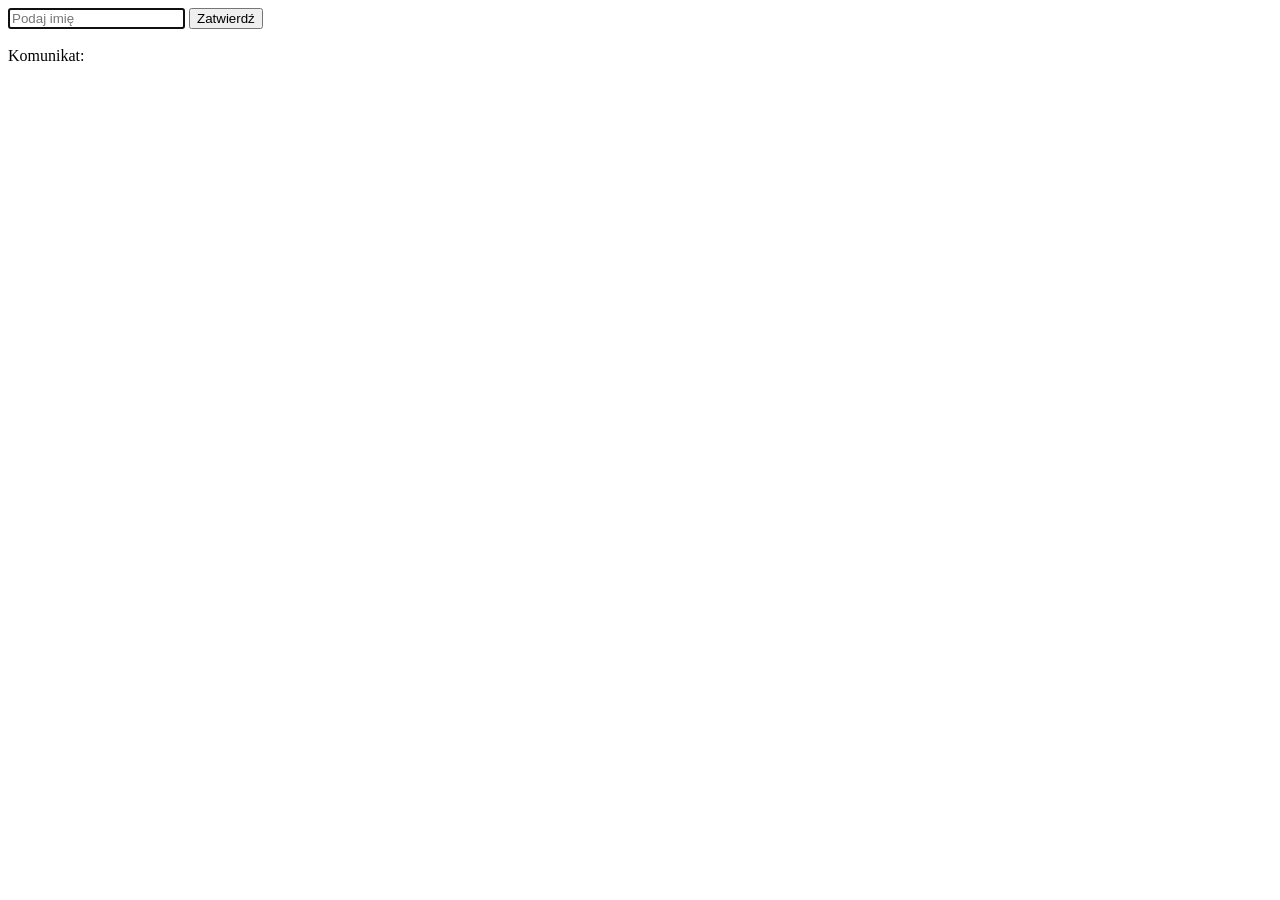
<file: HTML/8_JavaScript/3/index.html>
<!DOCTYPE html>
<html lang="en">
<head>
    <meta charset="UTF-8">
    <meta name="viewport" content="width=device-width, initial-scale=1.0">
    <title>Formularze + js</title>
</head>
<body>
    <input type="text" id="name" placeholder="Podaj imię" autofocus>
    <button type="submit" onclick="show()">Zatwierdź</button><br><br>
    Komunikat: <span id="test"></span>
    <script>
        function show(){
            let x = document.getElementById("name").value;
            console.log(x);
            document.getElementById('test').textContent = x;
        }
    </script>
</body>
</html>
</file>
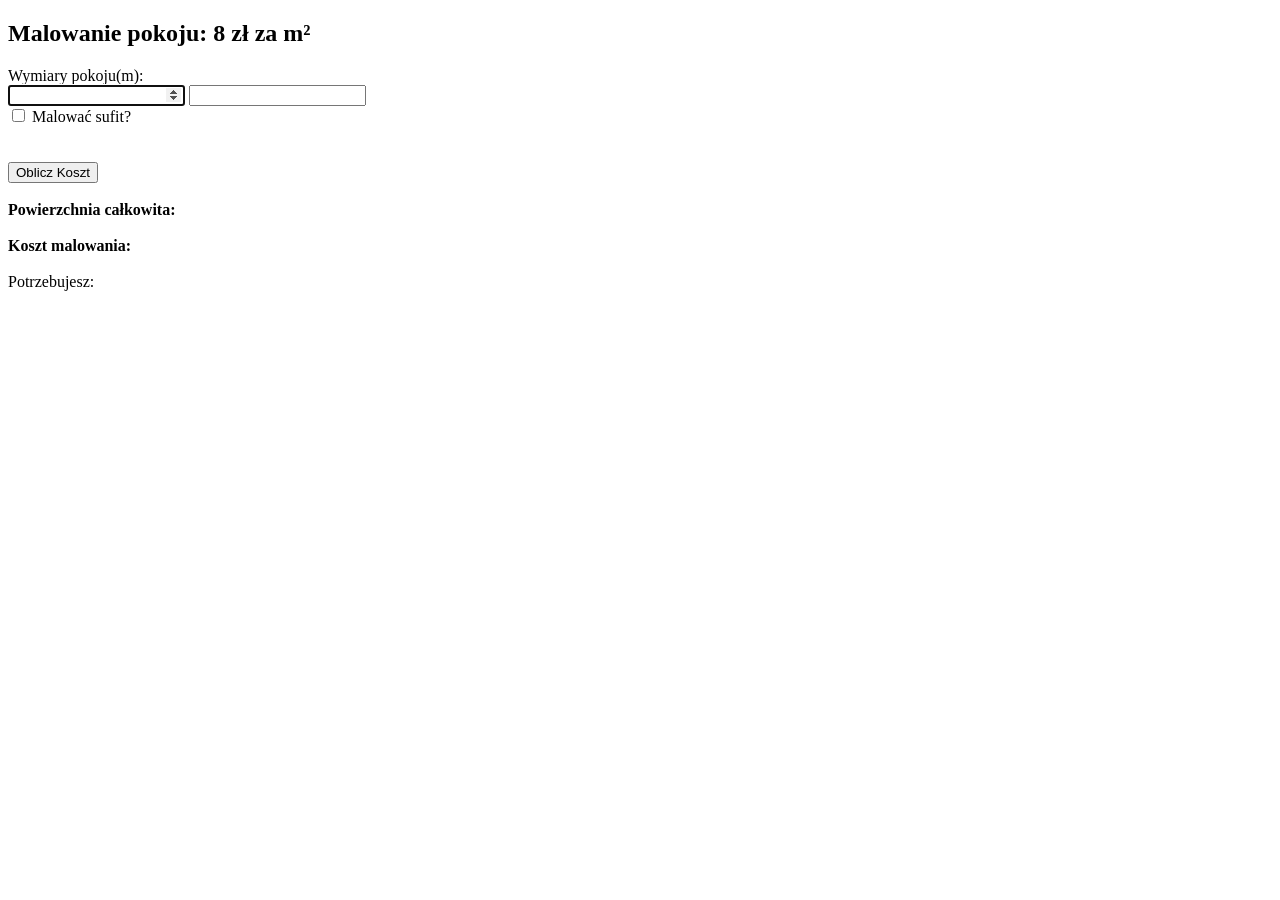
<file: HTML/8_JavaScript/3_zadanie/index.html>
<!DOCTYPE html>
<html lang="en">
<head>
    <meta charset="UTF-8">
    <meta name="viewport" content="width=device-width, initial-scale=1.0">
    <title>Formularz + js zadanie</title>
</head>
<body>
    <h2>Malowanie pokoju: 8 zł za m²</h2>

    Wymiary pokoju(m):
    <br><input type= "number" id="val1" min ="0" autofocus>
    <input type= "number" id="val2" min ="0" autofocus>

    <div class="checkbox">
        <input type="checkbox" id="sufit">
        <label for="sufit">Malować sufit?</label>
    </div>

    <br><br><button type="submit" onclick="zatwierdz()">Oblicz Koszt</button><br><br>
    <b>Powierzchnia całkowita: </b><span id="Pow"></span><br><br>
    <b>Koszt malowania: </b><span id="Koszt"></span><br><br>
    Potrzebujesz: <b><span id="Ile_Farby"></span></b><br><br>
    <script>
        function zatwierdz(){
            let val1 = document.getElementById("val1").value;
            console.log(val1);
            let val2 = document.getElementById("val2").value;
            console.log(val2);
            let h = 2.5;
            let sufit = document.getElementById("sufit").checked;

            let x = 0;

            if (sufit)
            {
                x = ((val1*h*2)+(val2*h*2)+(val1*val2)).toFixed(2);
            } else {
                x = ((val1*h*2)+(val2*h*2)).toFixed(2);
            }
            let y = `${(8*x).toFixed(2)}zł`;
            let z = `${Math.ceil(x/10)} litrów`;

            document.getElementById('Pow').textContent = x;
            document.getElementById('Koszt').textContent = y;
            document.getElementById('Ile_Farby').textContent = z;
        }
    </script>
</body>
</html>
</file>
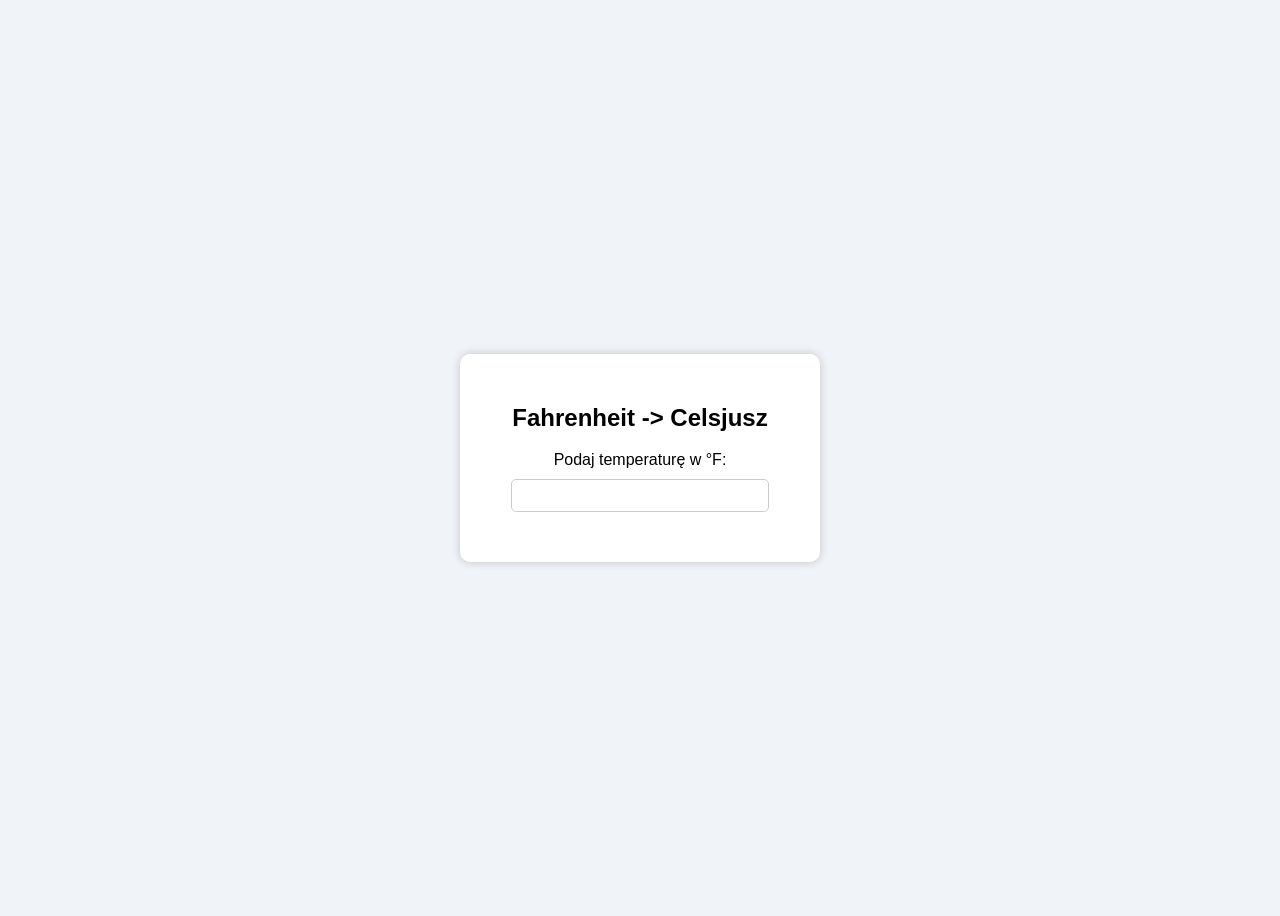
<file: HTML/8_JavaScript/5/index.html>
<!DOCTYPE html>
<html lang="pl">
<head>
    <meta charset="UTF-8">
    <link rel="stylesheet" href="./style.css">
    <meta name="viewport" content="width=device-width, initial-scale=1.0">
    <title>Przeliczanie temperatury</title>
</head>
<body>
    <div class="container">
        <h2>Fahrenheit -> Celsjusz</h2>
        <form>
            Podaj temperaturę w °F:<br>
            <input type="number" id="fahrenheit" oninput="convertTemperature()"><br>
            <!-- <button type="button" onclick="convertTemperature()">Przelicz</button> -->
        </form>
        <p id="result"></p>
    </div>
    <script>
        function convertTemperature(){
            let fahrenheitValue = document.getElementById("fahrenheit").value;
            let calsiusValue = (fahrenheitValue - 32) * 5 / 9;

            document.getElementById("result").innerHTML = "Temperatura w °C: " + calsiusValue.toFixed(2);
            
        }
    </script>
</body>
</html>
</file>
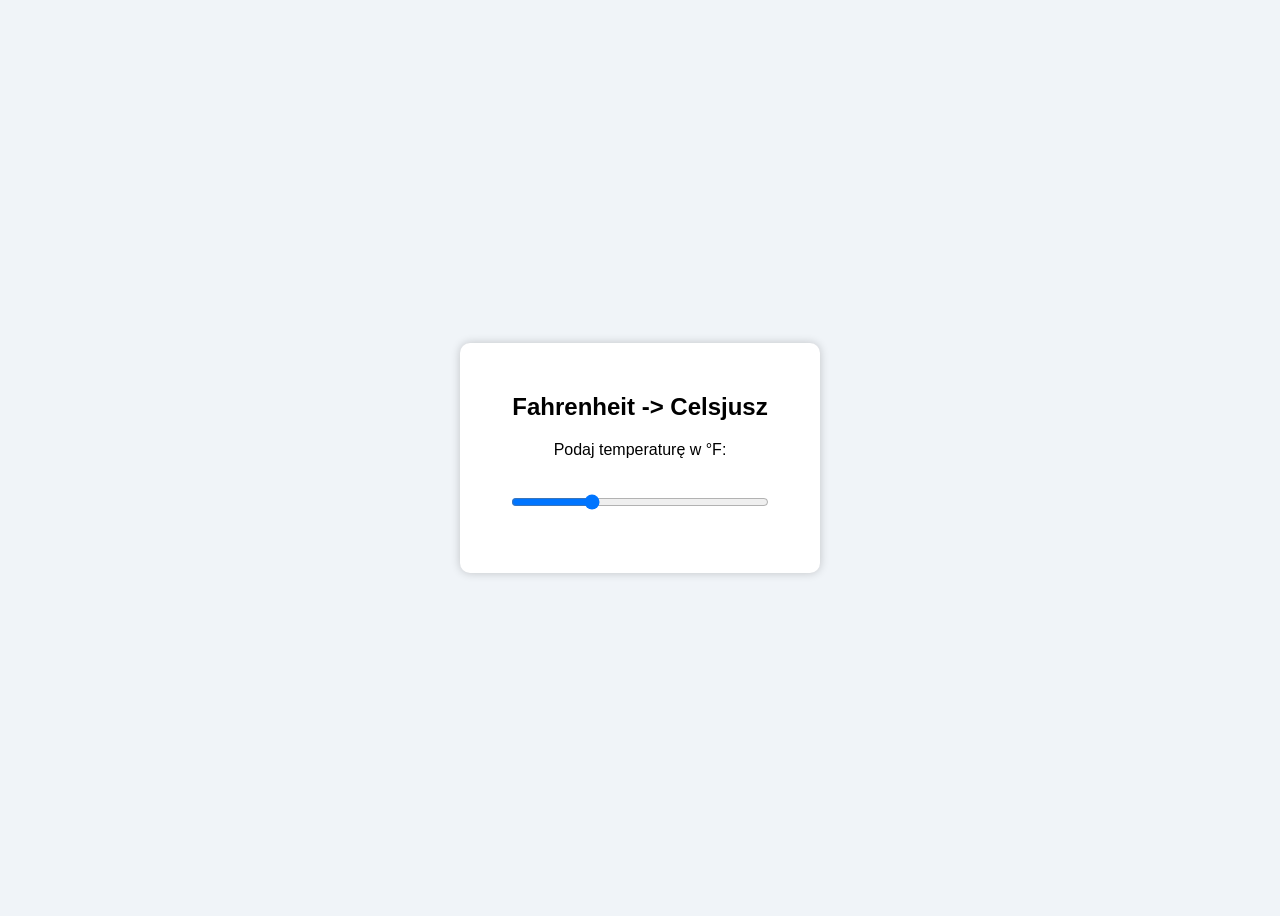
<file: HTML/8_JavaScript/6/index.html>
<!DOCTYPE html>
<html lang="pl">
<head>
    <meta charset="UTF-8">
    <link rel="stylesheet" href="./style.css">
    <meta name="viewport" content="width=device-width, initial-scale=1.0">
    <title>Przeliczanie temperatury</title>
</head>
<body>
    <div class="container">
        <h2>Fahrenheit -> Celsjusz</h2>
        <form>
            Podaj temperaturę w °F:<br>
            <p id="fahrenheit"></p>
            <input type="range" min="-40" max="212" id="slider" value="32" oninput="convertTemperature()"><br>
        </form>
        <p id="result"></p>
    </div>
    <script>
        function convertTemperature(){
            let fahrenheitValue = document.getElementById("slider").value;
            let calsiusValue = (fahrenheitValue - 32) * 5 / 9;

            document.getElementById("result").innerHTML = "Temperatura w °C: " + calsiusValue.toFixed(2);
            document.getElementById("fahrenheit").innerHTML = fahrenheitValue;

            let r1 = 0;
            let g1 = 153;
            let b1 = 255;

            let r2 = 255;
            let g2 = 51;
            let b2 = 0;

            let ratio = (+fahrenheitValue + 40)/252;

            let r = +r2*ratio;
            let g = +g2*ratio+153*(1-ratio);
            let b = +b1*(1-ratio);


            document.body.style.backgroundColor = `rgb(${r}, ${g}, ${b})`;
            
        }
    </script>
</body>
</html>
</file>
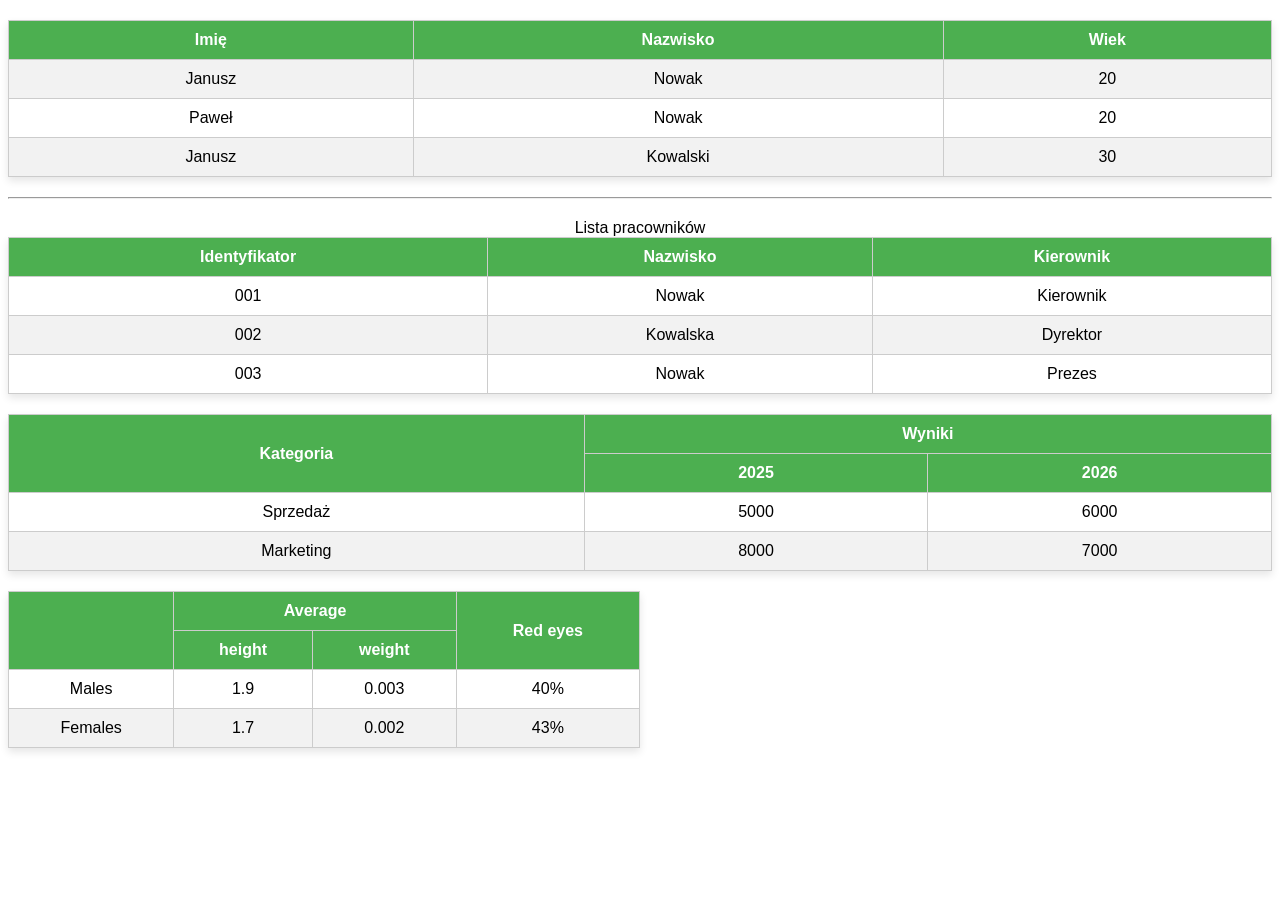
<file: HTML/2_tabele.html>
<!DOCTYPE html>
<html lang="pl">
<head>
    <meta charset="UTF-8">
    <meta name="viewport" content="width=device-width, initial-scale=1.0">
    <title>Tabele</title>
    <link rel="stylesheet" href="./1_style.css">
</head>
<body>
    <table>
        <tr>
            <th>Imię</th>
            <th>Nazwisko</th>
            <th>Wiek</th>
        </tr>
        <tr>
            <td>Janusz</td>
            <td>Nowak</td>
            <td>20</td>
        </tr>
        <tr>
            <td>Paweł</td>
            <td>Nowak</td>
            <td>20</td>
        </tr>
        <tr>
            <td>Janusz</td>
            <td>Kowalski</td>
            <td>30</td>
        </tr>
    </table><hr>

<table>
    <caption>Lista pracowników</caption>
    <thead>
        <tr>
            <th>Identyfikator</th>
            <th>Nazwisko</th>
            <th>Kierownik</th>
        </tr>
    </thead>
    <tbody>
        <tr>
            <td>001</td>
            <td>Nowak</td>
            <td>Kierownik</td>
        </tr>
        <tr>
            <td>002</td>
            <td>Kowalska</td>
            <td>Dyrektor</td>
        </tr>
        <tr>
            <td>003</td>
            <td>Nowak</td>
            <td>Prezes</td>
        </tr>
    </tbody>

</table>
    
<table>
    <thead>
        <tr>
            <th rowspan = "2">Kategoria</th>
            <th colspan = "2">Wyniki</th>
        </tr>
        <tr>
            <th>2025</th>
            <th>2026</th>
        </tr>
    </thead>
    <tbody>
        <tr>
            <td>Sprzedaż</td>
            <td>5000</td>
            <td>6000</td>
        </tr>
        <tr>
            <td>Marketing</td>
            <td>8000</td>
            <td>7000</td>
        </tr>
    </tbody>
</table>



<table id ="tabela">
    <thead>
        <tr>
            <th rowspan = "2"></th>
            <th colspan = "2">Average</th>
            <th rowspan = "2">Red eyes</th>
        </tr>
        <tr>
            <th>height</th>
            <th>weight</th>
        </tr>
    </thead>
    <tbody id = "tabelaBody">
        <tr>
            <td>Males</td>
            <td>1.9</td>
            <td>0.003</td>
            <td>40%</td>
        </tr>
        <tr>
            <td>Females</td>
            <td>1.7</td>
            <td>0.002</td>
            <td>43%</td>
        </tr>
        
    </tbody>
</table>


</body>
</html>
</file>
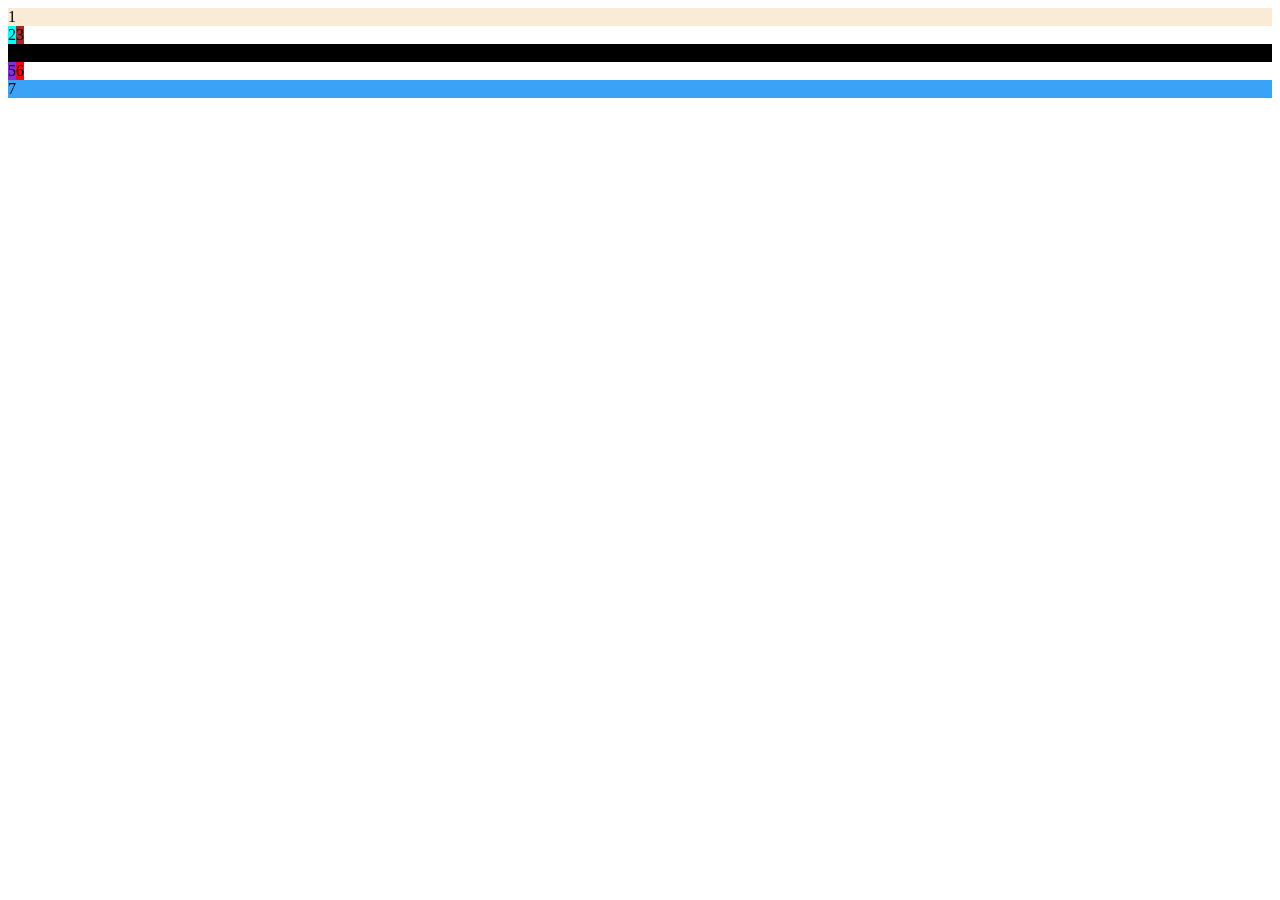
<file: HTML/3_szablon.html>
<!DOCTYPE html>
<html lang="pl">
<head>
    <meta charset="UTF-8">
    <meta name="viewport" content="width=device-width, initial-scale=1.0">
    <title>Szablon</title>
    <link rel="stylesheet" href="./3_style.css">
</head>
<body>
    <section id="one">1</section>
    <section id="two">2</section>
    <section id="three">3</section>
    <section id="four">4</section>
    <section id="five">5</section>
    <section id="six">6</section>
    <section id="seven">7</section>
</body>
</html>
</file>
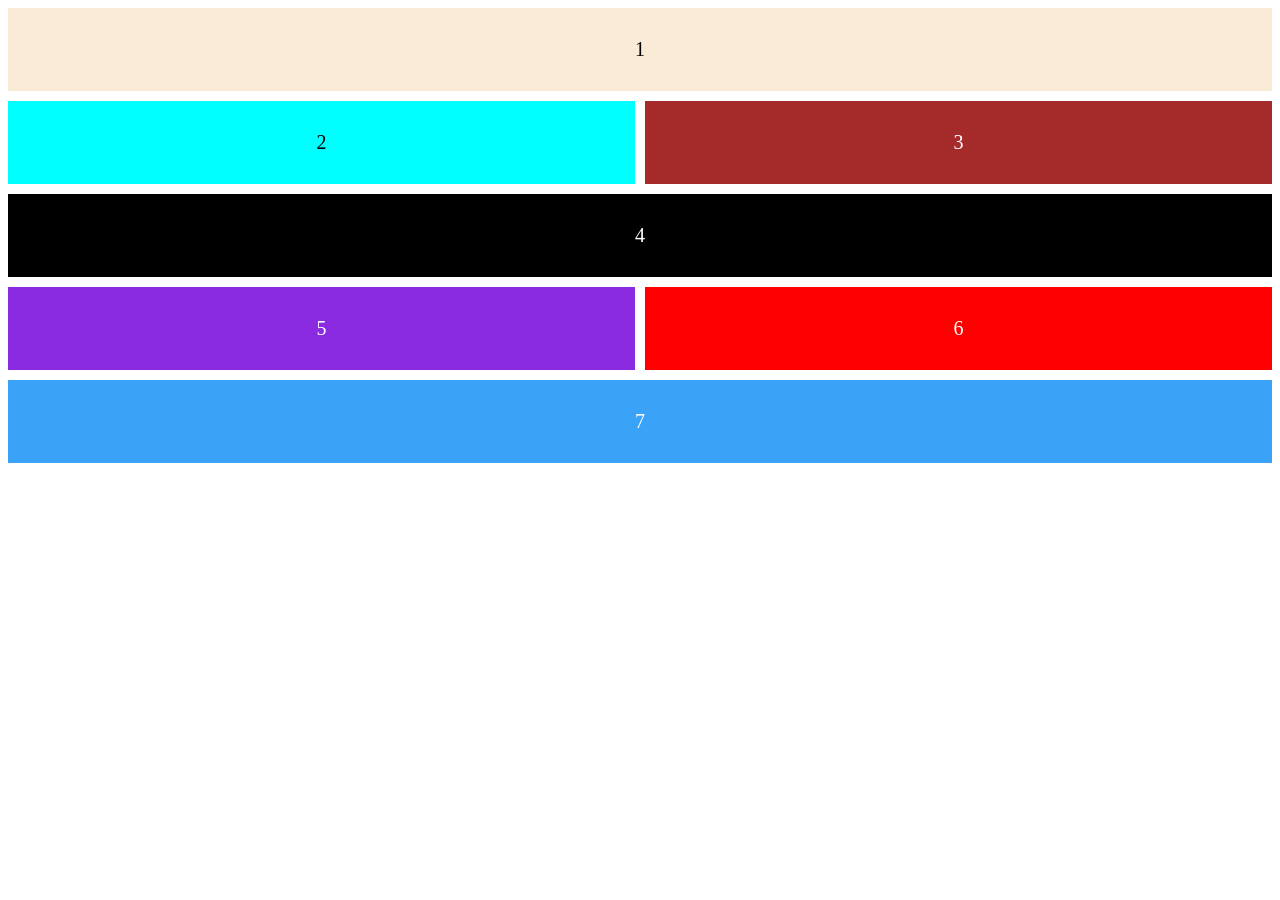
<file: HTML/4_szablon_flex.html>
<!DOCTYPE html>
<html lang="pl">
<head>
    <meta charset="UTF-8">
    <meta name="viewport" content="width=device-width, initial-scale=1.0">
    <title>Szablon</title>
    <link rel="stylesheet" href="./4_szablon_flex.css">
</head>
<body>
    <!-- osobny element -->
    <section id="one">1</section>

    <!-- rząd 1 -->
    <div class="row">
        <section id="two">2</section>
        <section id="three">3</section>
    </div>
    <!-- nowa linia -->
    <section id="four">4</section>

    <!-- rząd 2 -->
    <div class="row">
        <section id="five">5</section>
        <section id="six">6</section>
    </div>

    <!-- nowa linia -->
    <section id="seven">7</section>
</body>
</html>
</file>
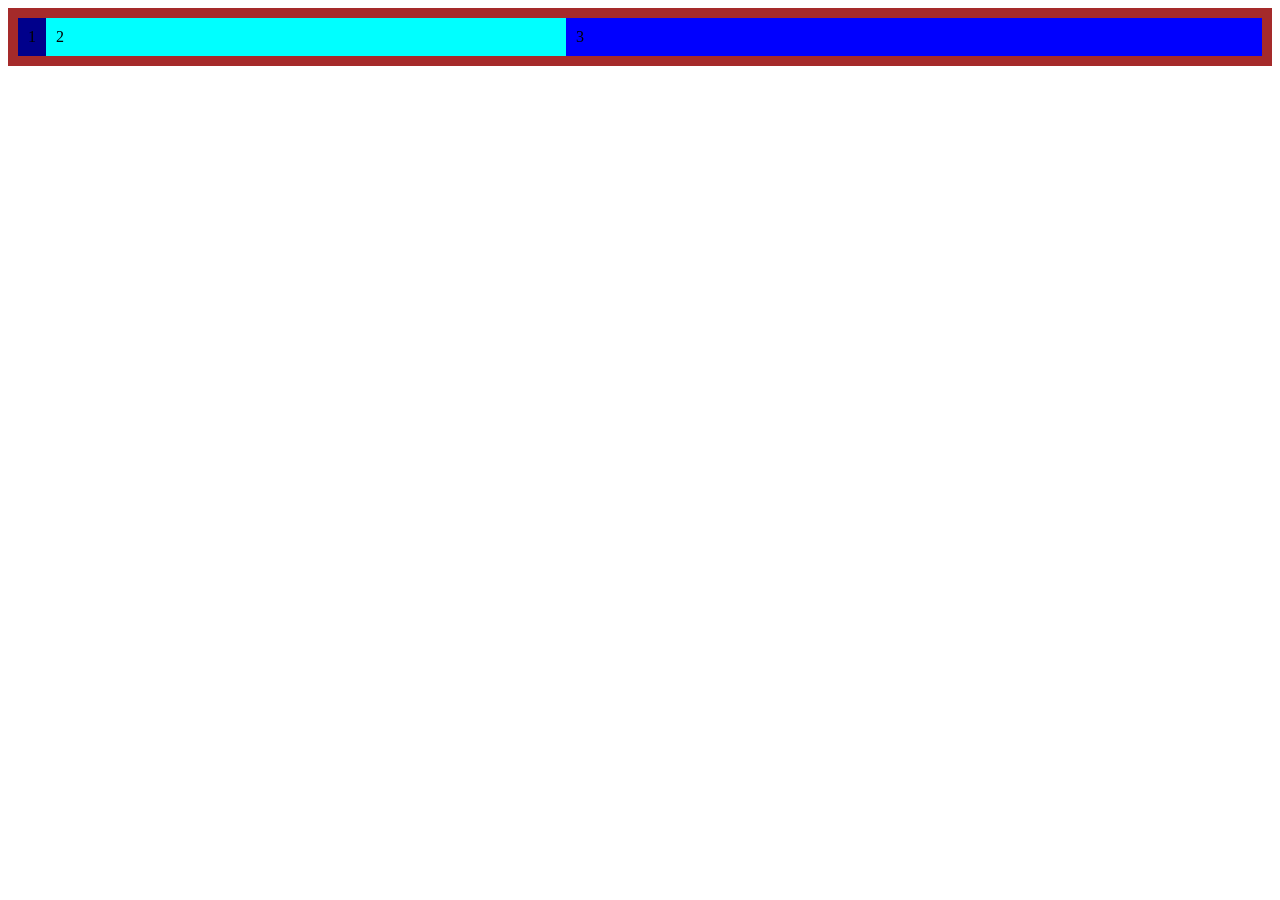
<file: HTML/4_zadanie.html>
<!DOCTYPE html>
<html lang="pl">
<head>
    <meta charset="UTF-8">
    <meta name="viewport" content="width=device-width, initial-scale=1.0">
    <title>Szablon</title>
    <link rel="stylesheet" href="./4_zadanie.css">
</head>
<body>
    <!-- osobny element -->
    <div class="container">
        <div class="menu">1</div>
        <div class="content">2</div>
        <div class="sidebar">3</div>
    </div>


</body>
</html>
</file>
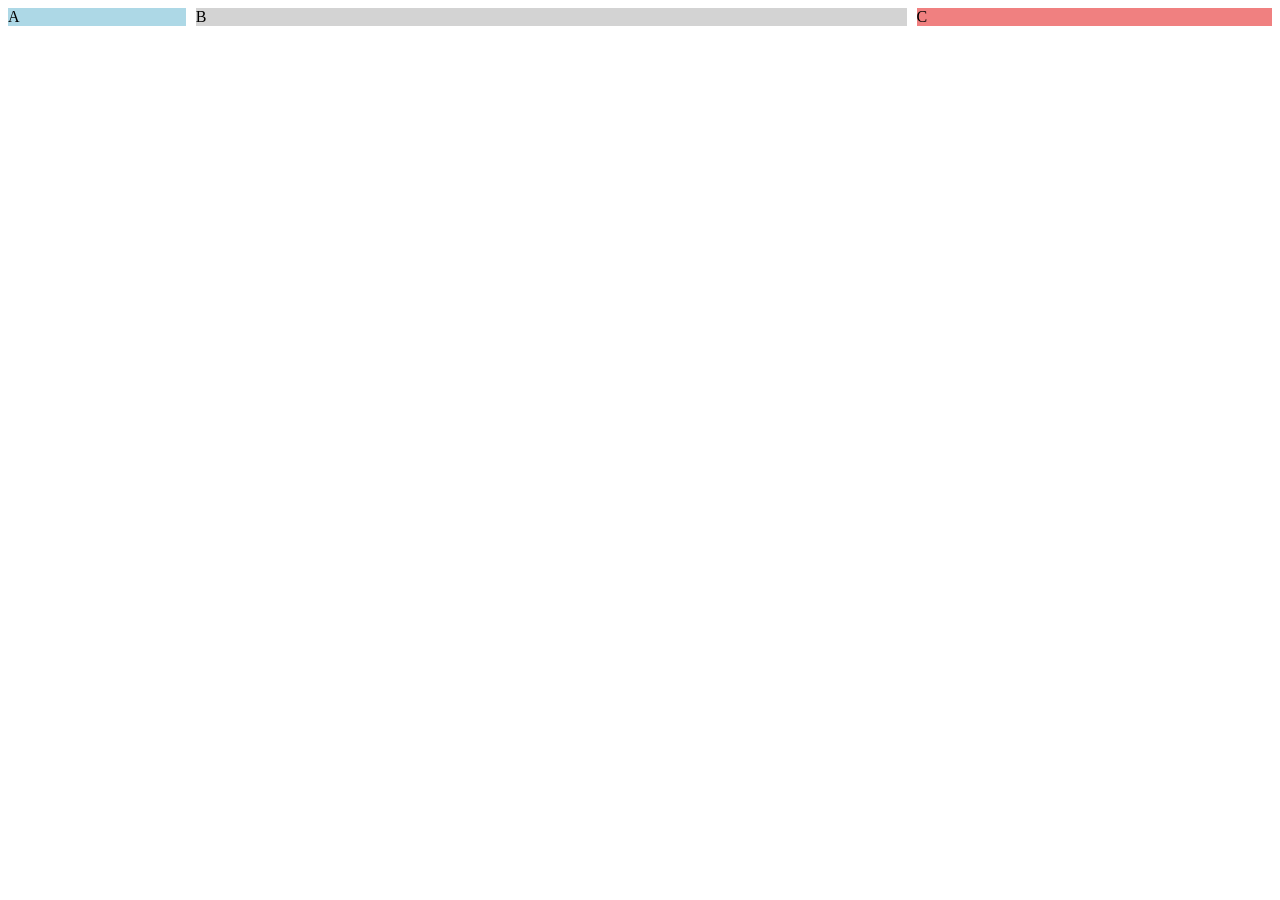
<file: HTML/5_grid.html>
<!DOCTYPE html>
<html lang="pl">
<head>
    <meta charset="UTF-8">
    <meta name="viewport" content="width=device-width, initial-scale=1.0">
    <title>Grid</title>
    <link rel="stylesheet" href="./5_grid.css">
</head>
<body>
    <div class="container">
        <div class="menu">A</div>
        <div class="content">B</div>
        <div class="sidebar">C</div>
    </div>
</body>
</html>
</file>
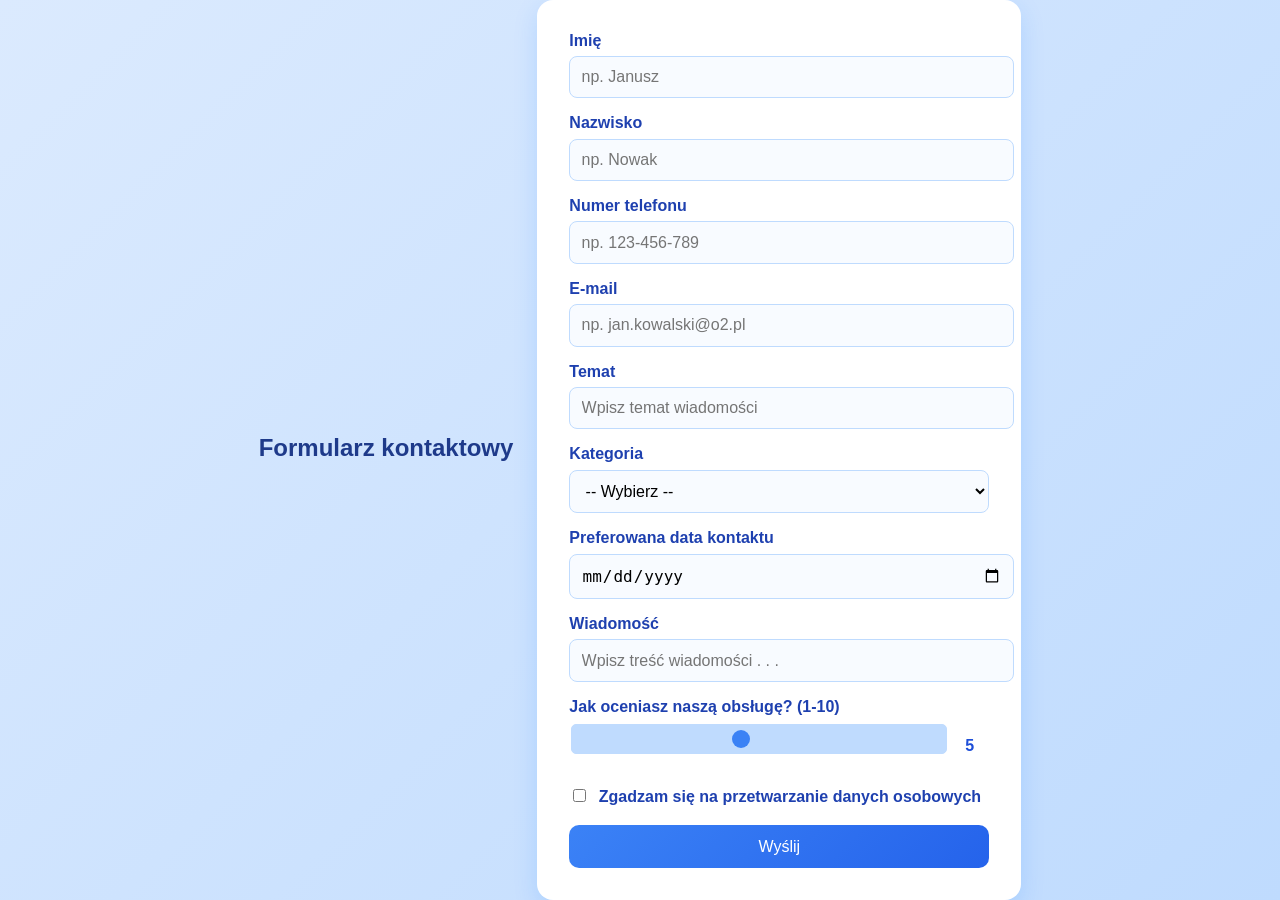
<file: HTML/7_form.html>
<!DOCTYPE html>
<html lang="pl">
<head>
    <meta charset="UTF-8">
    <meta name="viewport" content="width=device-width, initial-scale=1.0">
    <title>Formularz</title>
    <link rel="stylesheet" href="./7_form.css">
</head>
<body>
    <h2>Formularz kontaktowy</h2>
    <form action="#" method="get">
        <label for="name">Imię</label>
        <input type="text" name="name" id="name" placeholder="np. Janusz">

        <label for="surname">Nazwisko</label>
        <input type="text" name="surname" id="surname" placeholder="np. Nowak">

        <label for="phone">Numer telefonu</label>
        <input type="tel" name="phone" id="phone" placeholder="np. 123-456-789">

        <label for="email">E-mail</label>
        <input type="email" name="email" id="email" placeholder="np. jan.kowalski@o2.pl">

        <label for="subject">Temat</label>
        <input type="text" name="subject" id="subject" placeholder="Wpisz temat wiadomości">        
  
        <label for="topic">Kategoria</label>
        <select name="topic" id="topic">
            <option value="">-- Wybierz --</option>
            <option value="support">Pomoc techniczna</option>
            <option value="offer">Oferta handlowa</option>
            <option value="feedback">Opinia</option>
        </select>

        <label for="date">Preferowana data kontaktu</label>
        <input type="date" name="date" id="date">        

        <label for="message">Wiadomość</label>
        <input type="text" name="message" id="message" placeholder="Wpisz treść wiadomości . . .">  
        
        <label for="satisfaction">Jak oceniasz naszą obsługę? (1-10)</label>
        <div class="range-group">
            <input type="range" name="satisfaction" id="satisfaction" min="1" max="10" value="5">
            <span id="rangeValue">5</span>
        </div>

        <label>
            <input type="checkbox" name="consent">
            Zgadzam się na przetwarzanie danych osobowych
        </label>
        <button type="submit">Wyślij</button>

    </form>
</body>
</html>
</file>
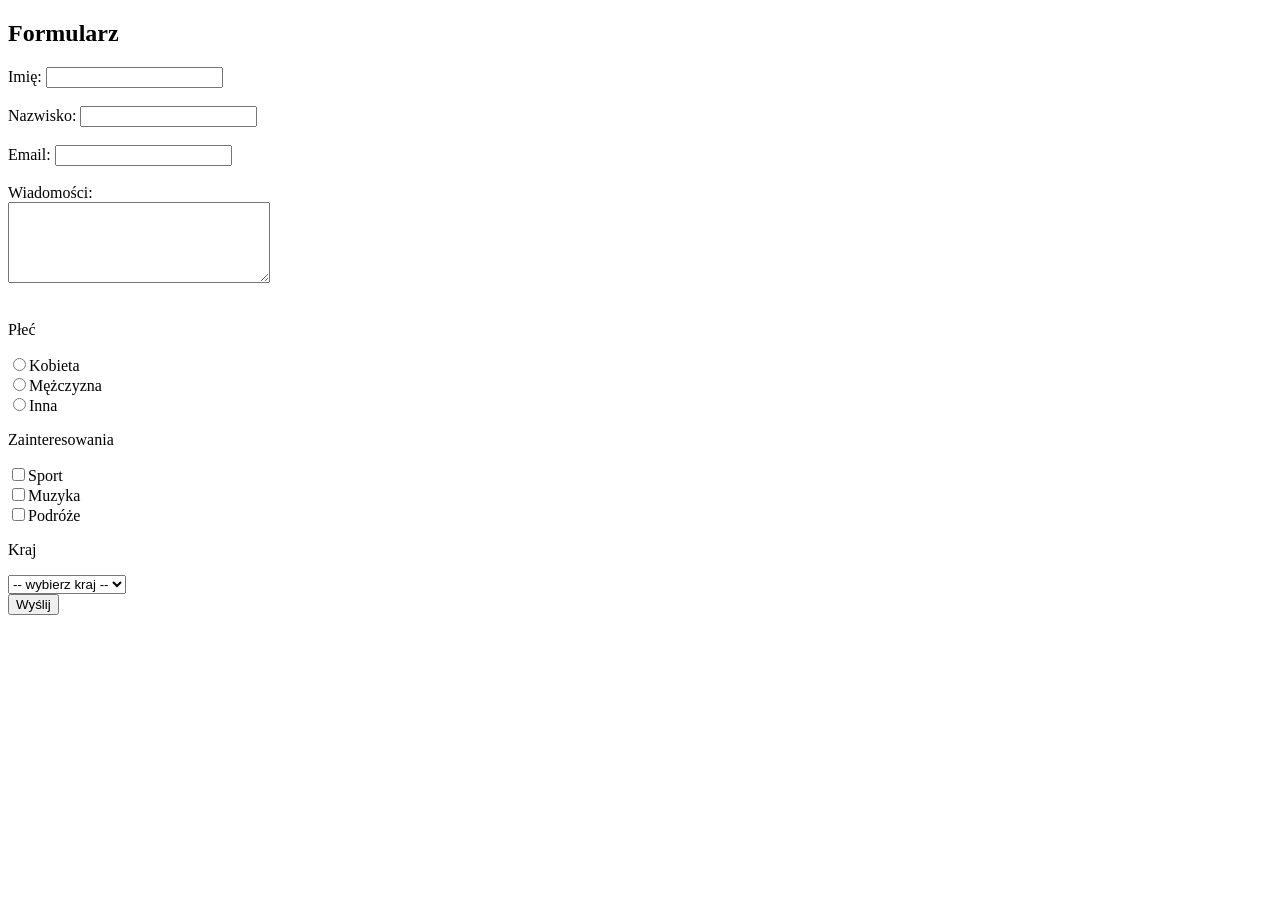
<file: HTML/9_php/1/form.html>
<!DOCTYPE html>
<html lang="en">
<head>
    <meta charset="UTF-8">
    <meta name="viewport" content="width=device-width, initial-scale=1.0">
    <title>Formularz</title>
</head>
<body>
    <h2>Formularz</h2>
    <form action="form.php" method="post">
        <label>Imię: <input type="text" name="name"></label><br><br>
        <label>Nazwisko: <input type="text" name="last_name"></label><br><br>
        <label>Email: <input type="email" name="email"></label><br><br>
        <label>Wiadomości: <br>
            <textarea name="message" cols="30" rows="5"></textarea>
        </label><br><br>

        <p>Płeć</p>
        <label><input type="radio" name="gender" value="Kobieta">Kobieta</label><br>
        <label><input type="radio" name="gender" value="Mężczyzna">Mężczyzna</label><br>
        <label><input type="radio" name="gender" value="Inna">Inna</label><br>

        <p>Zainteresowania</p>
        <label><input type="checkbox" name="hobbies[]" value="Sport">Sport</label><br>
        <label><input type="checkbox" name="hobbies[]" value="Muzyka">Muzyka</label><br>
        <label><input type="checkbox" name="hobbies[]" value="Podróże">Podróże</label><br>

        <p>Kraj</p>
        <select name="country">
            <option value="">-- wybierz kraj --</option>
            <option value="Polska">Polska</option>
            <option value="Hiszpania">Hiszpania</option>
            <option value="Włochy">Włochy</option>
        </select><br>
        <button type="submit">Wyślij</button>
    </form>
</body>
</html>
</file>
<file: HTML/8_JavaScript/5/style.css>
body {
        font-family: Arial;
        background-color: #f0f4f8;
        display: flex;
        justify-content: center;
        align-items: center;
        height: 100vh;
    }

    .container {
        background: white;
        padding: 30px;
        border-radius: 10px;
        box-shadow: 0 0 10px rgba(0,0,0,0.2);
        text-align: center;
        width: 300px;
    }

    input {
        padding: 8px;
        width: 80%;
        margin-top: 10px;
        border: 1px solid #ccc;
        border-radius: 5px;
    }

    button {
        margin-top: 15px;
        padding: 10px 20px;
        background-color: #2b7cff;
        color: white;
        border: none;
        border-radius: 5px;
        cursor: pointer;
    }

    button:hover {
        background-color: #1a5fd1;
    }

    #result {
        margin-top: 20px;
        font-weight: bold;
        color: #333;
    }
</file>
<file: HTML/8_JavaScript/6/style.css>
body {
        font-family: Arial;
        background-color: #f0f4f8;
        display: flex;
        justify-content: center;
        align-items: center;
        height: 100vh;
    }

    .container {
        background: white;
        padding: 30px;
        border-radius: 10px;
        box-shadow: 0 0 10px rgba(0,0,0,0.2);
        text-align: center;
        width: 300px;
    }

    input {
        padding: 8px;
        width: 80%;
        margin-top: 10px;
        border: 1px solid #ccc;
        border-radius: 5px;
    }

    button {
        margin-top: 15px;
        padding: 10px 20px;
        background-color: #2b7cff;
        color: white;
        border: none;
        border-radius: 5px;
        cursor: pointer;
    }

    button:hover {
        background-color: #1a5fd1;
    }

    #result {
        margin-top: 20px;
        font-weight: bold;
        color: #333;
    }
</file>
<file: HTML/1_style.css>
table {
    width: 100%;
    border-collapse: collapse;
    font-family: Arial, Helvetica, sans-serif;
    margin: 20px 0;
    box-shadow: 0 4px 8px rgba(0, 0, 0, 0.1)
}

th {
    background-color: #4CAF50;
    color: white;
    padding: 10px;
    text-align: center;
    border: 1px solid #ddd;
}

td {
    padding: 10px;
    text-align: center;
    border: 1px solid #ddd;
}

table, th, td {
    border: 1px solid #ccc;
}

tr:nth-child(even){
    background-color: #f2f2f2;
}

tr:hover {
    background-color: #ddd;
    transition: 0.3s;
}

#tabela {
    width: 50%;
    margin: 20px 0px 0px 0px;
    text-align: left;
}
</file>
<file: HTML/3_style.css>
#one {
    background-color: antiquewhite;
}

#two {
    background-color: aqua;
    float:left;
}

#three {
    background-color: brown;
    float: left;
}

#four {
    background-color: black;
    clear: both;
}

#five {
    background-color: blueviolet;
    float: left;
}

#six {
    background-color: rgb(255, 0, 0);
    float: left;
}

#seven {
    background-color: rgb(58, 162, 247);
    clear: both;
}
</file>
<file: HTML/4_szablon_flex.css>
section {
    padding: 30px;
    color: white;
    font-size: 20px;
    text-align: center;
}

.row {
    display: flex;
    gap: 10px;
    margin: 10px 0px;
}

.row section {
    flex: 1;
}

#one {
    background-color: antiquewhite;
    color: black;
}

#two {
    background-color: aqua;
    color: black;
}

#three {
    background-color: brown;
}

#four {
    background-color: black;
}

#five {
    background-color: blueviolet;
}

#six {
    background-color: rgb(255, 0, 0);
}

#seven {
    background-color: rgb(58, 162, 247);
}
</file>
<file: HTML/4_zadanie.css>
div {
    padding: 10px;
    background-color: gray;
}

.container {
    display: flex;
    background-color: brown;
}

.menu {
    background-color: darkblue;
}


.content {
    width: 500px;
    background-color: aqua;
}
.sidebar {
    flex-grow: 1;
    background-color: blue;
}
</file>
<file: HTML/5_grid.css>
.container {
    display: grid;
    grid-template-columns: 1fr 4fr 2fr;
    gap: 10px;
}

.menu {
    background-color: lightblue;
}

.content {
    background-color: lightgray;
}

.sidebar {
    background-color: lightcoral;
}
</file>
<file: HTML/7_form.css>
body {
    background: linear-gradient(135deg, #dbeafe, #bfdbfe);
    font-family: 'Segoe UI', Tahoma, Geneva, Verdana, sans-serif;
    display: flex;
    justify-content: center;
    align-items: center;
    height: 100vh;
    margin: 0;
}

form {
    background: #ffffff;
    padding: 2rem;
    border-radius: 16px;
    box-shadow: 0 8px 25px rgba(0, 123, 255, 0.15);
    width: 100%;
    max-width: 420px;
}

h2 {
    text-align: center;
    color: #1e3a8a;
    margin-bottom: 1.5rem;
    margin-right: 1.5rem;
}

label {
    display: block;
    margin-bottom: 0.4rem;
    font-weight: 600;
    color: #1e40af
}

input, textarea, select {
    width: 100%;
    padding: 0.7rem;
    margin-bottom: 1rem;
    border: 1px solid #bfdbfe;
    border-radius: 8px;
    font-size: 1rem;
    background-color: #f8fbff;
    transition: all 0.25s ease;
}

input:focus, textarea:focus, select:focus {
    border-color: #3b82f6;
    background-color: #ffffff;
    box-shadow: 0 0 0 2px rgba(59, 130, 246, 0.2);
    outline: none;
}

input[type="checkbox"] {
    width: auto;
    margin-right: 0.5rem;
}

button {
    background: linear-gradient(135deg, #3b82f6, #2563eb);
    color: #ffffff;
    border: none;
    padding: 0.8rem;
    border-radius: 10px;
    font-size: 1rem;
    width: 100%;
    cursor: pointer;
    transition: all 0.3 ease;
}

button:hover {
    background: linear-gradient(135deg, #2563eb, #1d4ed8);
    transform: translateY(-2px);
    box-shadow: 0 5px 15px rgba(37, 99, 235, 0.3);
}

.range-group {
    display: flex;
    align-items: center;
    gap: 1rem;
    margin-bottom: 1rem;
}

input[type="range"] {
    flex: 1;
    appearance: none;
    height: 6px;
    background-color: #bfdbfe;
    border-radius: 5px;
}

input[type="range"]::-webkit-slider-thumb {
    -webkit-appearance: none;
    width: 18px;
    height: 18px;
    border-radius: 50%;
    background: #3b82f5;
    cursor: pointer;
    transition: 0.2s;
}

input[type="range"]::-webkit-slider-thumb:hover {
    transform: scale(1.2);
}

#rangeValue {
    min-width: 24px;
    font-weight: bold;
    color: #1d4ed8
}

input[type="date"] {
    background-color: #f8fbff;
    cursor: pointer;
}
</file>
